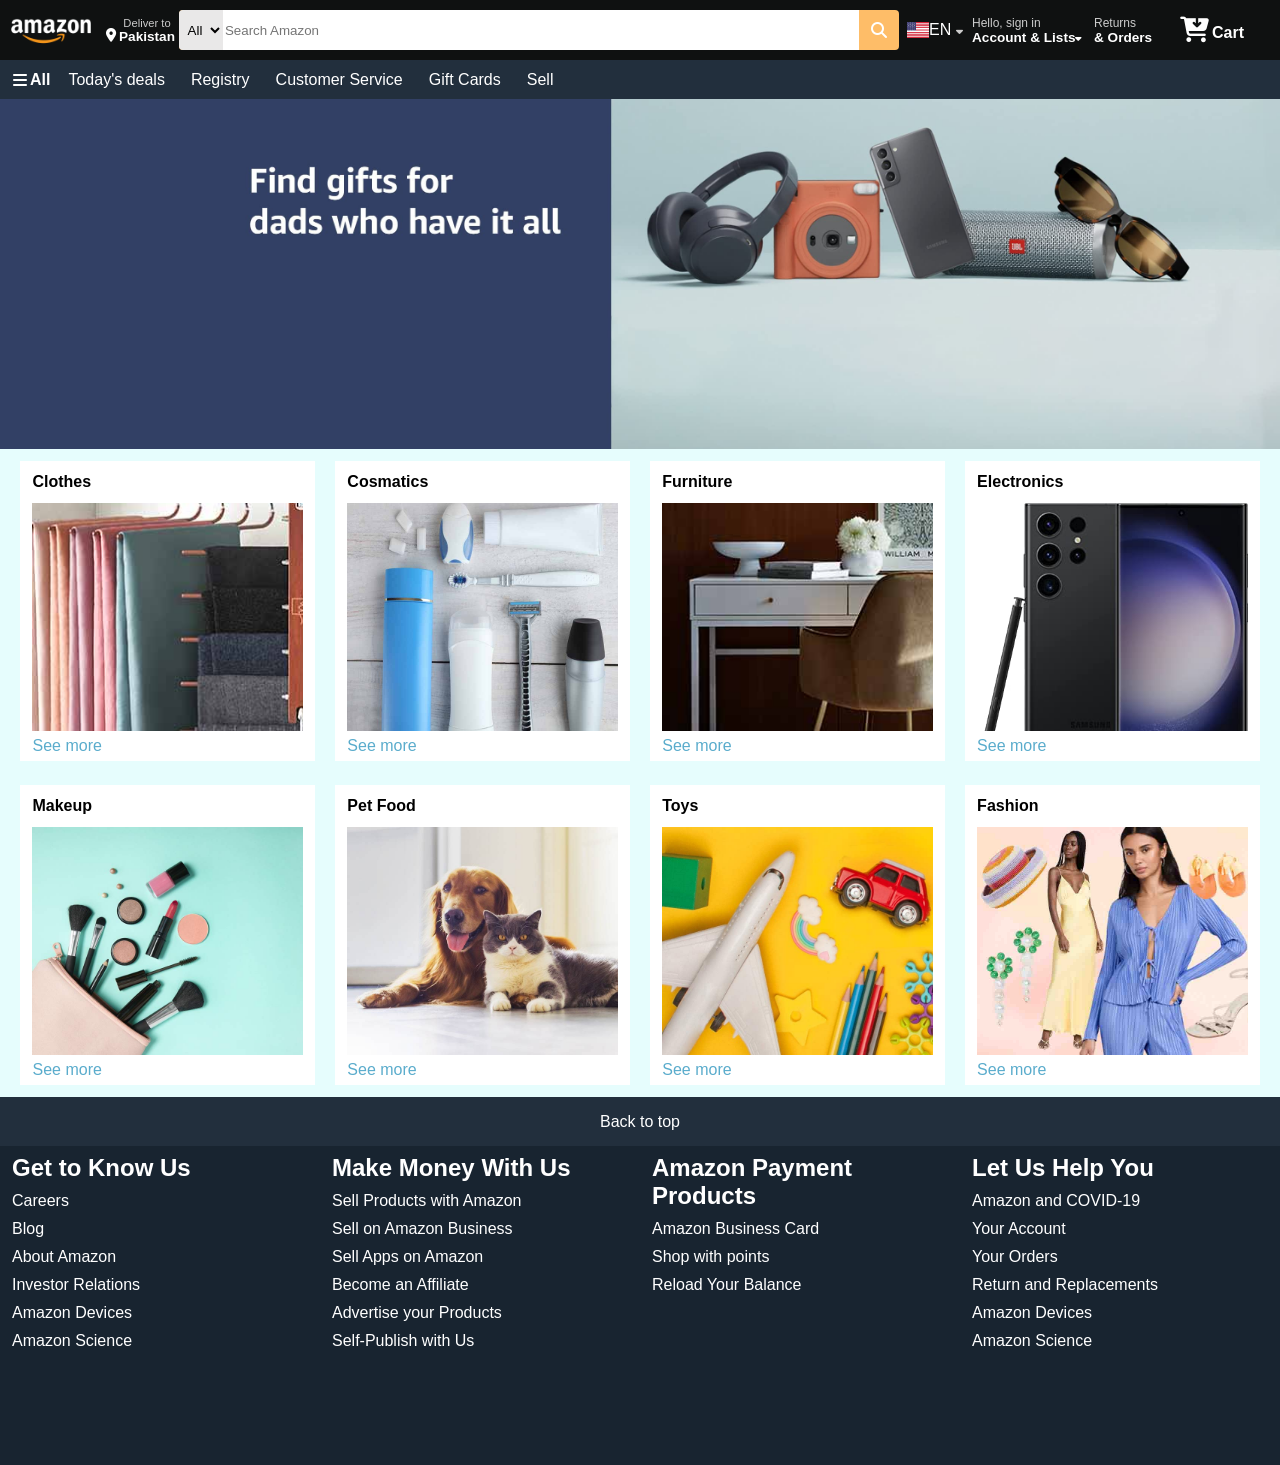
<file: index.html>
<!DOCTYPE html>
<html lang="en">

<head>
    <meta charset="UTF-8">
    <meta name="viewport" content="width=device-width, initial-scale=1.0">
    <link rel="stylesheet" href="https://cdnjs.cloudflare.com/ajax/libs/font-awesome/6.4.2/css/all.min.css"
        integrity="sha512-z3gLpd7yknf1YoNbCzqRKc4qyor8gaKU1qmn+CShxbuBusANI9QpRohGBreCFkKxLhei6S9CQXFEbbKuqLg0DA=="
        crossorigin="anonymous" referrerpolicy="no-referrer" />
    <link rel="stylesheet" href="stylesheet.css">
   
    <title>Amazon</title>
</head>

<body>
    <header>
        <nav class="navbar">
           
            <div class="nav2">

                <div class="A-logo border">
                <div class="logo"></div>
                
                </div>
                <div class="box-2 border">
                <div class="delivery">
                    <p>Deliver to</p></div>
                    <div class="location">
                        <i class="fa-solid fa-location-dot"></i>
                        <p>Pakistan</p>
                    </div>
                
                </div>
                <div class="nav-search">
                <select class="select">
                    <option> All</option>
                </select>
                <input class="input" placeholder="Search Amazon">
                <div class="search-icon">
                    <i class="fa-solid fa-magnifying-glass"></i>
                </div>
                </div>
                </div>
            <div class="nav3">
            <div class="flag border">

            <img src="flag.jpg" alt="flag">
            <div class="language">EN
                <i class="fa-solid fa-caret-down"></i>
            </div>
            </div>
            <div class="box-5 border">
                <div class="hello">
                    <p>Hello, sign in</p>
                </div>
                <div class="account">
                    <p>Account & Lists</p>
                    <i class="fa-solid fa-caret-down"></i>
                </div>
            </div>
            <div class="box-6 border">
                <div class="hello">
                    <p>Returns</p>
                </div>
                <div class="account">
                    <p>& Orders</p>
                    
                </div>
            </div>
            <div class="box-7 border">
                <i class="fa-solid fa-cart-arrow-down"></i>
                <p>Cart</p>
            </div>
            </div>
        </nav>
         <div class="panel">
            <div class="all border">
                <i class="fa-solid fa-bars"></i>
                <p>All</p>
            </div>
            <div class="panel-box border">
                <p>Today's deals</p>
            </div>
            <div class="panel-box border">
                <p>Registry</p>
            </div>
            <div class="panel-box border">
                <p>Customer Service</p>
            </div>
            <div class="panel-box border">
                <p>Gift Cards</p>
            </div>
            <div class="panel-box border">
                <p>Sell</p>
            </div>
         </div>
    </header>
    <div class="hero">
    <div class="hero-section">
       
    </div>
    </div>
    <div class="shop-container">
        <div class="shop-box">
            <div class="content">Clothes</div>
            <div class="image"style="background-image: url('box1_image.jpg')"></div>
            <div class="content-2">See more</div>
        </div>
        <div class="shop-box">
            <div class="content">Cosmatics</div>
            <div class="image"style="background-image: url('box2_image.jpg')"></div>
            <div class="content-2">See more</div>
        </div>
        <div class="shop-box">
            <div class="content">Furniture</div>
            <div class="image"style="background-image: url('box3_image.jpg')"></div>
            <div class="content-2">See more</div>
        </div>
        <div class="shop-box">
            <div class="content">Electronics</div>
            <div class="image"style="background-image: url('box4_image.jpg')"></div>
            <div class="content-2">See more</div>
        </div>
        <div class="shop-box">
            <div class="content">Makeup</div>
            <div class="image"style="background-image: url('box5_image.jpg')"></div>
            <div class="content-2">See more</div>
        </div>
        <div class="shop-box">
            <div class="content">Pet Food </div>
            <div class="image"style="background-image: url('box6_image.jpg')"></div>
            <div class="content-2">See more</div>
        </div>
        <div class="shop-box">
            <div class="content">Toys</div>
            <div class="image"style="background-image: url('box7_image.jpg')"></div>
            <div class="content-2">See more</div>
        </div>
        <div class="shop-box">
            <div class="content">Fashion</div>
            <div class="image"style="background-image: url('box8_image.jpg')"></div>
            <div class="content-2">See more</div>
        </div>
    </div>
    <footer>
        <div class="back">
            <p>Back to top</p>
        </div>
        <div class="footer1">
            <div class="f-content">
                <h2>Get to Know Us</h2>
                <p>Careers</p>
                <p>Blog</p>
                <p>About Amazon</p>
                <p>Investor Relations</p>
                <p>Amazon Devices</p>
                <p>Amazon Science</p>
            </div>
            <div class="f-content">
                <h2>Make Money With Us</h2>
                <p>Sell Products with Amazon</p>
                <p>Sell on Amazon Business</p>
                <p>Sell Apps on Amazon</p>
                <p>Become an Affiliate</p>
                <p>Advertise your Products</p>
                <p>Self-Publish with Us</p>
            </div>
            <div class="f-content">
                <h2>Amazon Payment Products</h2>
                <p>Amazon Business Card</p>
                <p>Shop with points</p>
                <p>Reload Your Balance</p>
                
            </div>
            <div class="f-content">
                <h2>Let Us Help You</h2>
                <p>Amazon and COVID-19</p>
                <p>Your Account</p>
                <p>Your Orders</p>
                <p>Return and Replacements</p>
                <p>Amazon Devices</p>
                <p>Amazon Science</p>
            </div>
        </div>
    </footer>
</body>

</html>
</file>
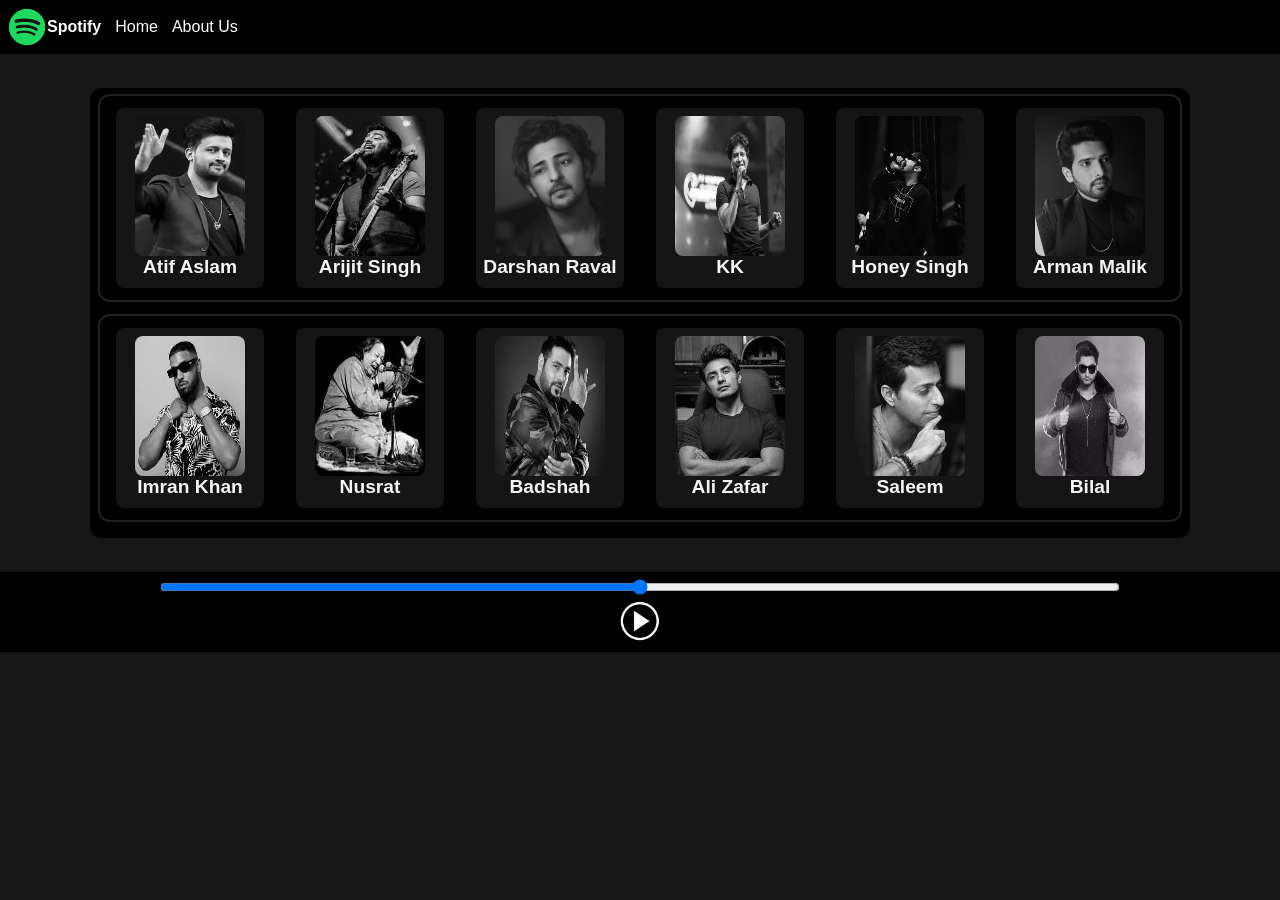
<file: spotify/index.html>
<!DOCTYPE html>
<html lang="en">
<head>
    <meta charset="UTF-8">
    <meta name="viewport" content="width=device-width, initial-scale=1.0">
    <link rel="stylesheet" href="stylesheet.css">
    <title>Spotify</title>
</head>
<body>
    <nav class="navbar">
        <ul>
            <li><img src="1.jpg.png" alt="spotify"><b>Spotify</b></li>
               
            <li>Home</li>
            <li>About Us</li>
        </ul>
    </nav>
    <div class="container">
        <div class="songs">
            <div class="song">
                <img src="2.jpg" alt="music">
                <h2 class="font">Atif Aslam</h2>
            </div>
            <div class="song">
                <img src="3.jpg" alt="music">
                <h2 class="font">Arijit Singh</h2>
            </div>
            <div class="song">
                <img src="4.jpg" alt="music">
                <h2 class="font">Darshan Raval</h2>
            </div>
            <div class="song">
                <img src="5.jpg" alt="music">
                <h2 class="font">KK</h2>
            </div>
            <div class="song">
                <img src="6.jpg" alt="music">
                <h2 class="font">Honey Singh</h2>
            </div>
            <div class="song">
                <img src="7,jpg.jpeg" alt="music">
                <h2 class="font">Arman Malik</h2>
            </div>
        </div>
        <div class="songs">
            <div class="song">
                <img src="8.jpg" alt="music">
                <h2 class="font">Imran Khan</h2>
            </div>
            <div class="song">
                <img src="9.jpg" alt="music">
                <h2 class="font">Nusrat</h2>
            </div>
            <div class="song">
                <img src="10.jpg" alt="music">
                <h2 class="font">Badshah</h2>
            </div>
            <div class="song">
                <img src="11.jpg" alt="music">
                <h2 class="font">Ali Zafar</h2>
            </div>
            <div class="song">
                <img src="12.jpg" alt="music">
                <h2 class="font">Saleem</h2>
            </div>
            <div class="song">
                <img src="13.jpg" alt="music">
                <h2 class="font">Bilal</h2>
            </div>

        </div>
        
        </div>


    
    <div class="songbar">
        <input type="range" name="range" id="progressbar">
        <i><img src="14.jpg.png" alt="icon"></i>
        
    </div>
    
</body>
</html>
</file>
<file: stylesheet.css>
*{
    margin: 0px ;
    border: border-box;
    font-family: Arial, Helvetica, sans-serif;
}
.navbar{
    background-color:#0F1111;
    height: 60px;
    display: flex;
    color: white;
    align-items: center;
    

   
}
.A-logo{
   
    height: 55px;
    width: 100px;
    
   
}
.logo{
    background-image: url("amazon_logo.png");
    background-size: cover;
    height: 50px;
    width: 100%;


}
.border{
    border: 1.5px solid transparent;
}
.border:hover{
    border: 1.5px solid white;
}
.delivery{
    color: #ccc;
    font-size: 0.7rem;
    margin-left: 13px;
}
.location{
    font-size: 0.85rem;
    color: white;
    display: flex;
    align-items: center;
    font-weight: 700;

}
.location p{
    margin-left: 3px;
    
}
.box-2{
    height: 55px;
    display: flex;
    flex-direction: column;
    align-items: center;
    justify-content: center;
    width: 75px;
}
.search-icon{
    height: 40px;
    width: 45px;
    color: white;
    border: none;
    border-top-right-radius: 4px;
    border-bottom-right-radius: 4px;
    display: flex;
    align-items: center;
    justify-content: center;
}
.nav-search{
    display: flex;
    align-items: center;
    justify-content: space-evenly;
    width: 720px;
    background-color: #febd68;
    border-radius: 4px;
     border-radius: 4px;
     height: 40px;

}
.select{
    width: 50px;
    height: 40px;
    border-top-left-radius: 4px;
    border-bottom-left-radius: 4px;
    border: none;
    background-color: #e9e8e8;
    text-align: center;
}
.input{
    height: 38px;
    width: 100%;
    border: none;
}
.nav-search:hover{
    border: 2px solid #febd68;
}
.flag img{
    height: 16.2px;
    width: 21.6px;
   
    
}
.flag{
    display: flex;
    height: 55px;
    align-items: center;
    justify-content: center;
    width: 70px;
}
.flag i{
    font-size: 0.7rem;
    color: #ccc;
}
.hello{
    font-size: 0.75rem;
    color: #ccc;
}
.account{
    font-size: 0.85rem;
    font-weight: 700;
    display: flex;
}
.account i{
    font-size: 0.65rem;
    margin-top: 4px;
}
.box-5{
    height: 55px;
    display: flex;
    flex-direction: column;
   justify-content: center;
   width: 114px;
    
}
.box-6{
    height: 55px;
    display: flex;
    flex-direction: column;
   justify-content: center;
   width: 70px;
   padding: 0px 6px;

}
.box-7{
    display: flex;
    font-weight: 700;
    height: 55px;
    align-items: center;
    justify-content: center;
    width: 80px;

}
.box-7 i{
    font-size: 1.6rem;
    font-weight: 700;
}
.box-7 p{
    margin-top: 5px;
    margin-left: 3px;

}
.panel{
    height: 39px;
    background-color: #222f3d;
    color: white;
    display: flex;
    align-items: center;
    

}
.all{
    display: flex;
    margin-left: 8px;
    font-weight: 700;
    height: 37px;
    padding: 0px 4px;
    align-items: center;
    
}
.panel-box {
    margin: 0px 8px;
    height: 37px;
    display: flex;
    align-items: center;
    padding: 0px 4px;
}
.all i{
    font-weight: 700;
}
.all p{
    margin-left: 3px;
}
.hero-section{
    background-image: url("hero_image.jpg");
    height: 350px;
    background-size: cover;
}
.shop-box{
   
    width: 23%;
    height: 300px;
    margin-top: 12px;
    background-color:white;
    margin-bottom: 12px;
}
.shop-container{
    display: flex;
    justify-content: space-evenly;
    flex-wrap: wrap;
   
    background-color: rgb(230, 253, 253);
   
}
.image{
    height: 76%;
    background-size: cover;
}
.content{
    margin: 12px 12px;
    font-weight: 700;
}
.image{
    margin: 6px 12px;
}
.content-2{
    margin: 6px 12px;
    color: rgb(90, 172, 204);
}
.back{
    height: 49px;
    background-color: #222f3d;
    display: flex;
    align-items: center;
    justify-content: center;
    color: white;
}
.footer1{
    height: 319px;
    background-color:#182430 ;
    display: flex;
    color: white;
    justify-content: space-evenly;
}
.f-content{
    width: 25%;
    margin: 8px 12px;
}
.f-content p{
    padding: 5px 0px;
}
.f-content h2{
    padding-bottom: 5px;
}
.nav2{
    display: flex;
    align-items: center;
    justify-content: space-evenly;
    margin-left: 0px;
    padding: 0px 0px;
}
.nav3{
    display: flex;
    align-items: center;
    justify-content: space-evenly;
    margin-left: 0px;
    padding: 0px 0px;
}
</file>
<file: spotify/stylesheet.css>
*{
    margin: 0px 0px;
    padding: 0px;
    font-family: Arial, Helvetica, sans-serif;
}
body{
    background-color:  rgba(3, 3, 3, 0.918);
    display: flex;
    justify-content: center;
    flex-direction: column;
    align-items: center;
}


.navbar{
    background-color: black;
    width: 100%;
   
    
    
}
.navbar img{
    height: 40px;
  
    
   
}
.navbar li{
    color: white;
    list-style: none;
    padding: 7px;
    display: flex;
    align-items: center;
}
.navbar ul{
    display: flex;
    align-items: center;
}
.container{
    background-color: black;
    height: 450px;
    width: 1100px;
    margin: 34px 0px;
    border-radius: 12px;
    display: flex;
    flex-direction: column;
    border: 2px slid  rgba(24, 23, 23, 0.918) ;
    
}
.songbar{
   height: 80px;
    background-color: black;
    width: 100%;
    bottom: 0%;
    position: sticky;
    margin-bottom: 0px;

}
.font{
    color:whitesmoke;
    font-size: 1.2rem;
}
.song{
    margin: 12px 16px;
    height: 180px;
    width: 150px;
    align-items: center;
    background-color: rgba(24, 23, 23, 0.918);
    display: flex;
    flex-direction: column;
    border-radius: 8px;
    cursor: pointer;

}
.song img{
    height: 140px;
    width:110px ;
    border-radius: 8px;
    margin-top: 8px;
}
.songs{
    display: flex;
    align-items: center;
    justify-content: center;
    border: 2px solid  rgba(36, 34, 34, 0.918) ;
    border-radius: 12px;
    margin: 6px 8px;
}
.songbar{
    display: flex;
    flex-direction: column;
    align-items: center;
    justify-content: center;

}
#progressbar{
    width: 75%;
}
.songbar img{
    height: 40px;
    margin-top: 6px;
}
</file>
